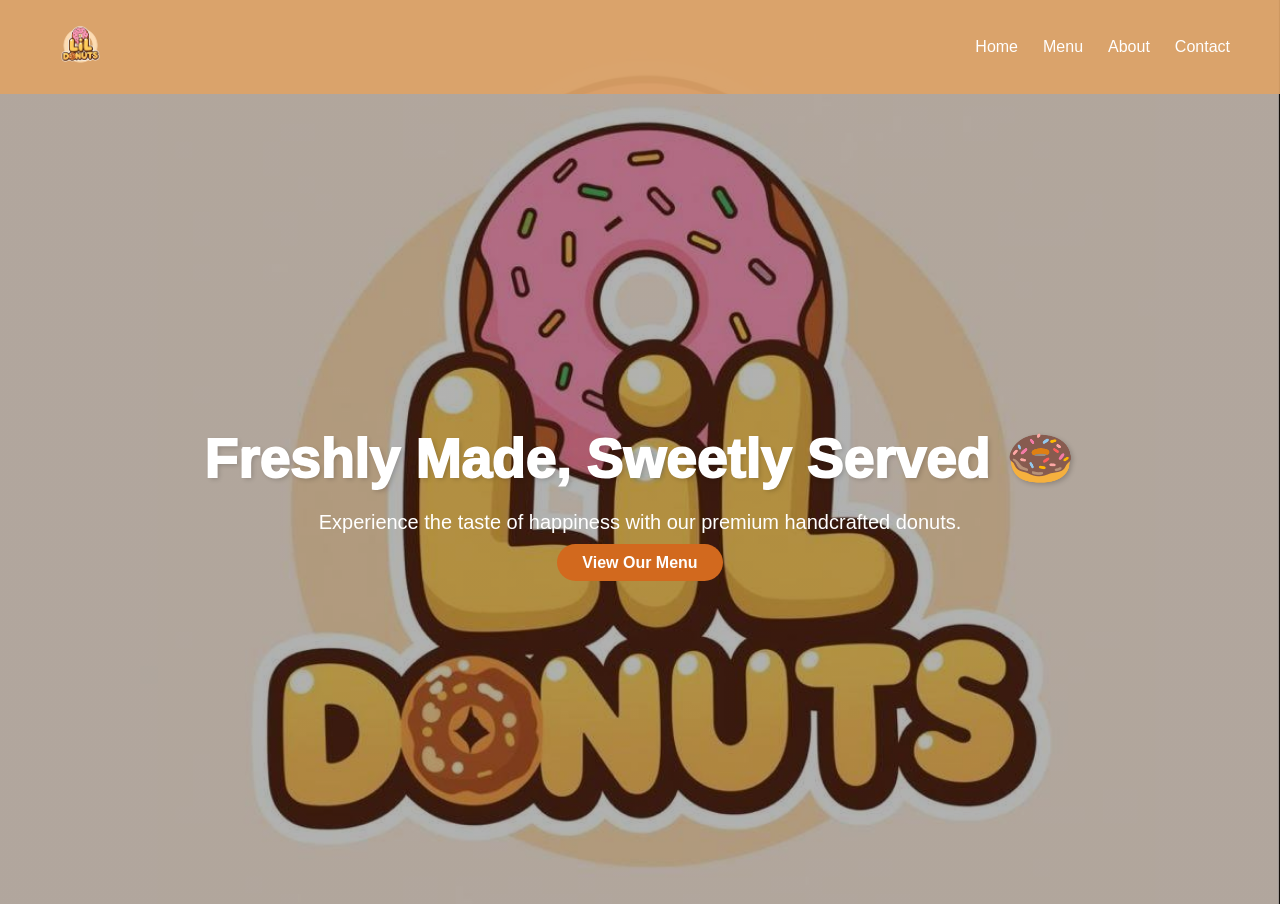
<file: index.html>
<!DOCTYPE html>
<html lang="en">
<head>
    <meta charset="UTF-8">
    <title>Lil Donuts - Home</title>
    <link rel="stylesheet" href="Style.css">
</head>
<body>

    <nav>
        <div class="logo">
            <a href="index.html">
                <img src="bg/logoicon.png" alt="Lil Donuts Logo">
            </a>
        </div>
        <ul>
            <li><a href="index.html">Home</a></li>
            <li><a href="menu.html">Menu</a></li>
            <li><a href="about.html">About</a></li>
            <li><a href="contact.html">Contact</a></li>
        </ul>
    </nav>

    <section class="hero">
        <div>
            <h1>Freshly Made, Sweetly Served 🍩</h1>
            <p>Experience the taste of happiness with our premium handcrafted donuts.</p>
            <a href="menu.html" class="btn">View Our Menu</a>
        </div>
    </section>

</body>

</html>
</file>
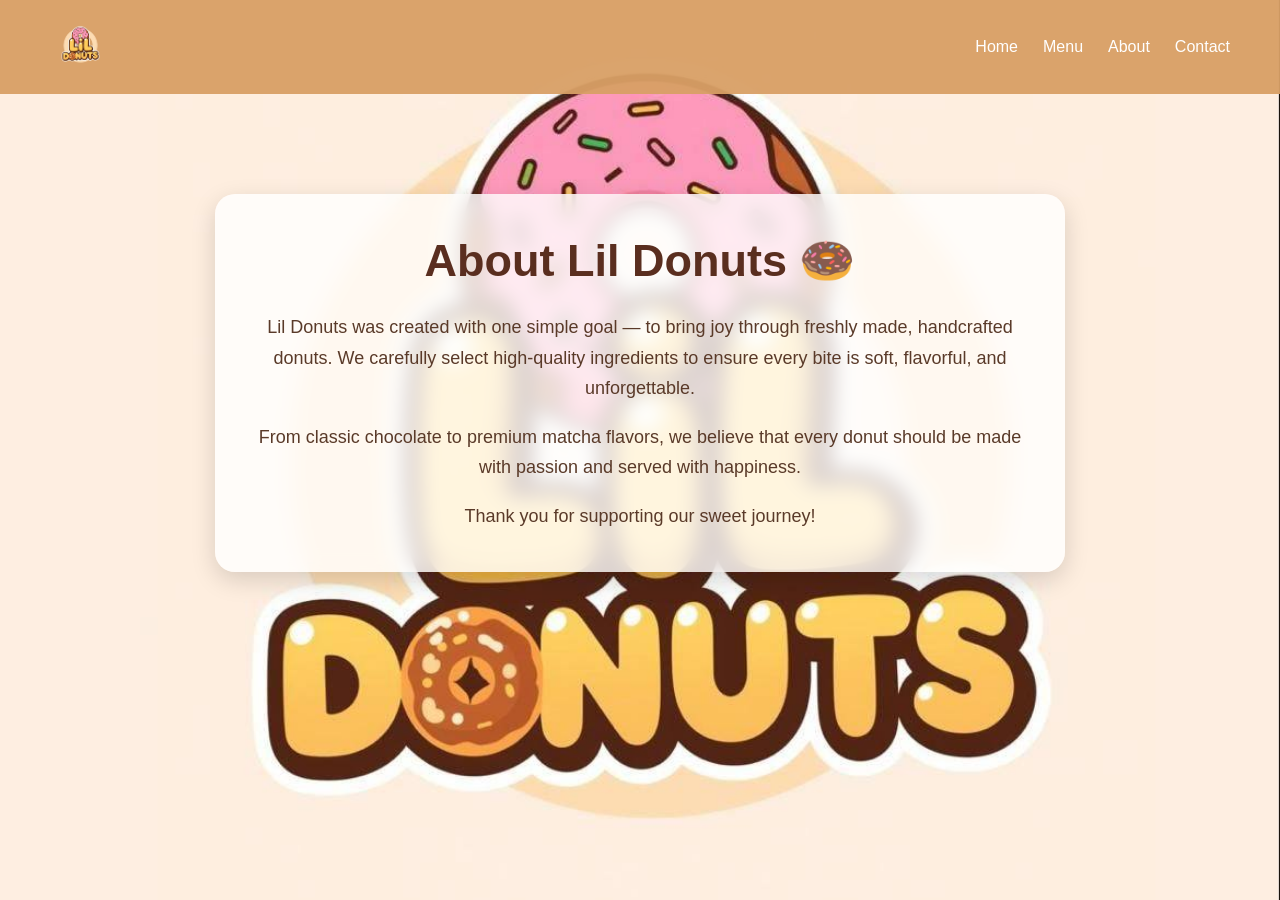
<file: about.html>
<!DOCTYPE html>
<html lang="en">
<head>
    <meta charset="UTF-8">
    <title>About - Lil Donuts</title>
    <link rel="stylesheet" href="Style.css">
</head>
<body>

    <nav>
        <div class="logo">
            <a href="index.html">
                <img src="bg/logoicon.png" alt="Lil Donuts Logo">
            </a>
        </div>
        <ul>
            <li><a href="index.html">Home</a></li>
            <li><a href="menu.html">Menu</a></li>
            <li><a href="about.html">About</a></li>
            <li><a href="contact.html">Contact</a></li>
        </ul>
    </nav>

    <div class="content">
        <h1>About Lil Donuts 🍩</h1>
        <p>
            Lil Donuts was created with one simple goal — to bring joy through freshly made,
            handcrafted donuts. We carefully select high-quality ingredients to ensure every
            bite is soft, flavorful, and unforgettable.
        </p>
        <br>
        <p>
            From classic chocolate to premium matcha flavors, we believe that every donut
            should be made with passion and served with happiness.
        </p>
        <br>
        <p>
            Thank you for supporting our sweet journey!
        </p>
    </div>

</body>

</html>
</file>
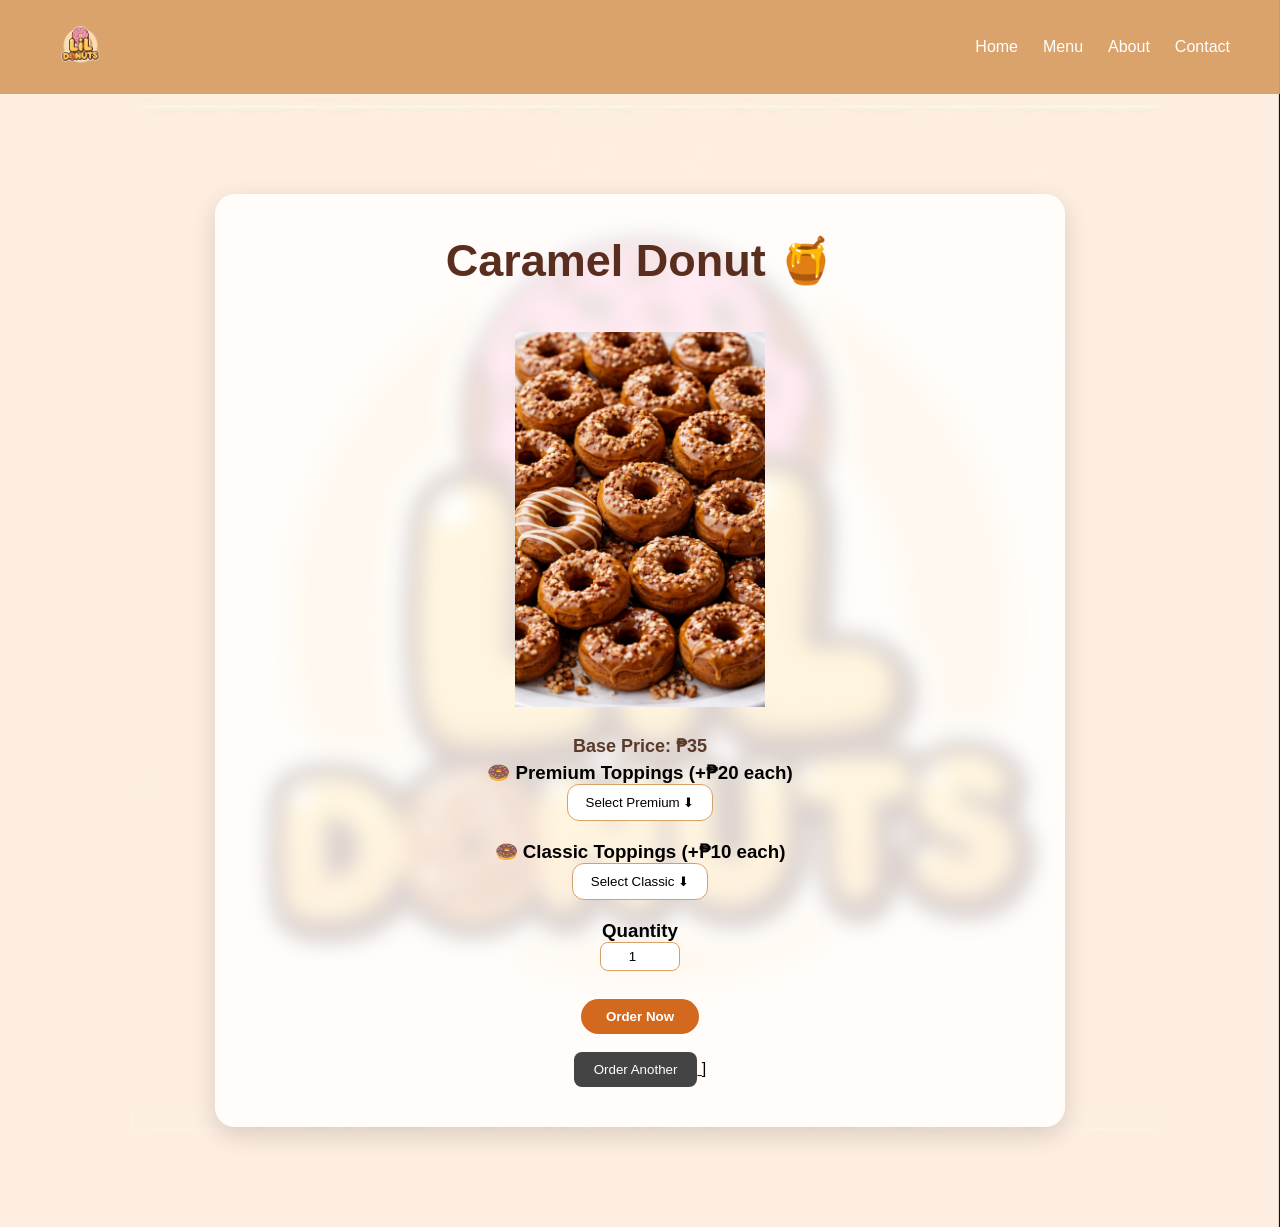
<file: Caramel.html>
<!DOCTYPE html>
<html lang="en">
<head>
<meta charset="UTF-8">
<title>Caramel - Lil Donuts</title>
<link rel="stylesheet" href="Style.css">
</head>
<body>

<nav>
    <div class="logo">
        <a href="index.html">
            <img src="bg/logoicon.png" alt="Lil Donuts Logo">
        </a>
    </div>
    <ul>
        <li><a href="index.html">Home</a></li>
        <li><a href="menu.html">Menu</a></li>
        <li><a href="about.html">About</a></li>
        <li><a href="contact.html">Contact</a></li>
    </ul>
</nav>

<div class="content">

<h1>Caramel Donut 🍯</h1>
<img src="bg/caramel.png" class="flavor-img">
<p class="price">Base Price: ₱35</p>

<h3>🍩 Premium Toppings (+₱20 each)</h3>
<div class="dropdown-check">
    <button class="dropdown-btn">Select Premium ⬇</button>
    <div class="dropdown-content">
        <label><input type="checkbox"> Chocolate Glaze</label>
        <label><input type="checkbox"> White Chocolate Drizzle</label>
        <label><input type="checkbox"> Caramel Drizzle</label>
        <label><input type="checkbox"> Nuts (Almond / Hazelnut)</label>
        <label><input type="checkbox"> Berry Jam / Fruit Filling</label>
    </div>
</div>

<h3>🍩 Classic Toppings (+₱10 each)</h3>
<div class="dropdown-check">
    <button class="dropdown-btn">Select Classic ⬇</button>
    <div class="dropdown-content">
        <label><input type="checkbox"> Powdered Sugar</label>
        <label><input type="checkbox"> Granulated Sugar</label>
        <label><input type="checkbox"> Cinnamon Sugar</label>
        <label><input type="checkbox"> Glaze Sugar Coating</label>
        <label><input type="checkbox"> Sprinkles</label>
    </div>
</div>

<h3>Quantity</h3>
<input type="number" min="1" value="1" class="qty">

<br><br>
<button class="btn">Order Now</button>

<br><br>
<a href="menu.html">
    <button class="btn-secondary">Order Another</button>
</a>]

</div>
</body>

</html>
</file>
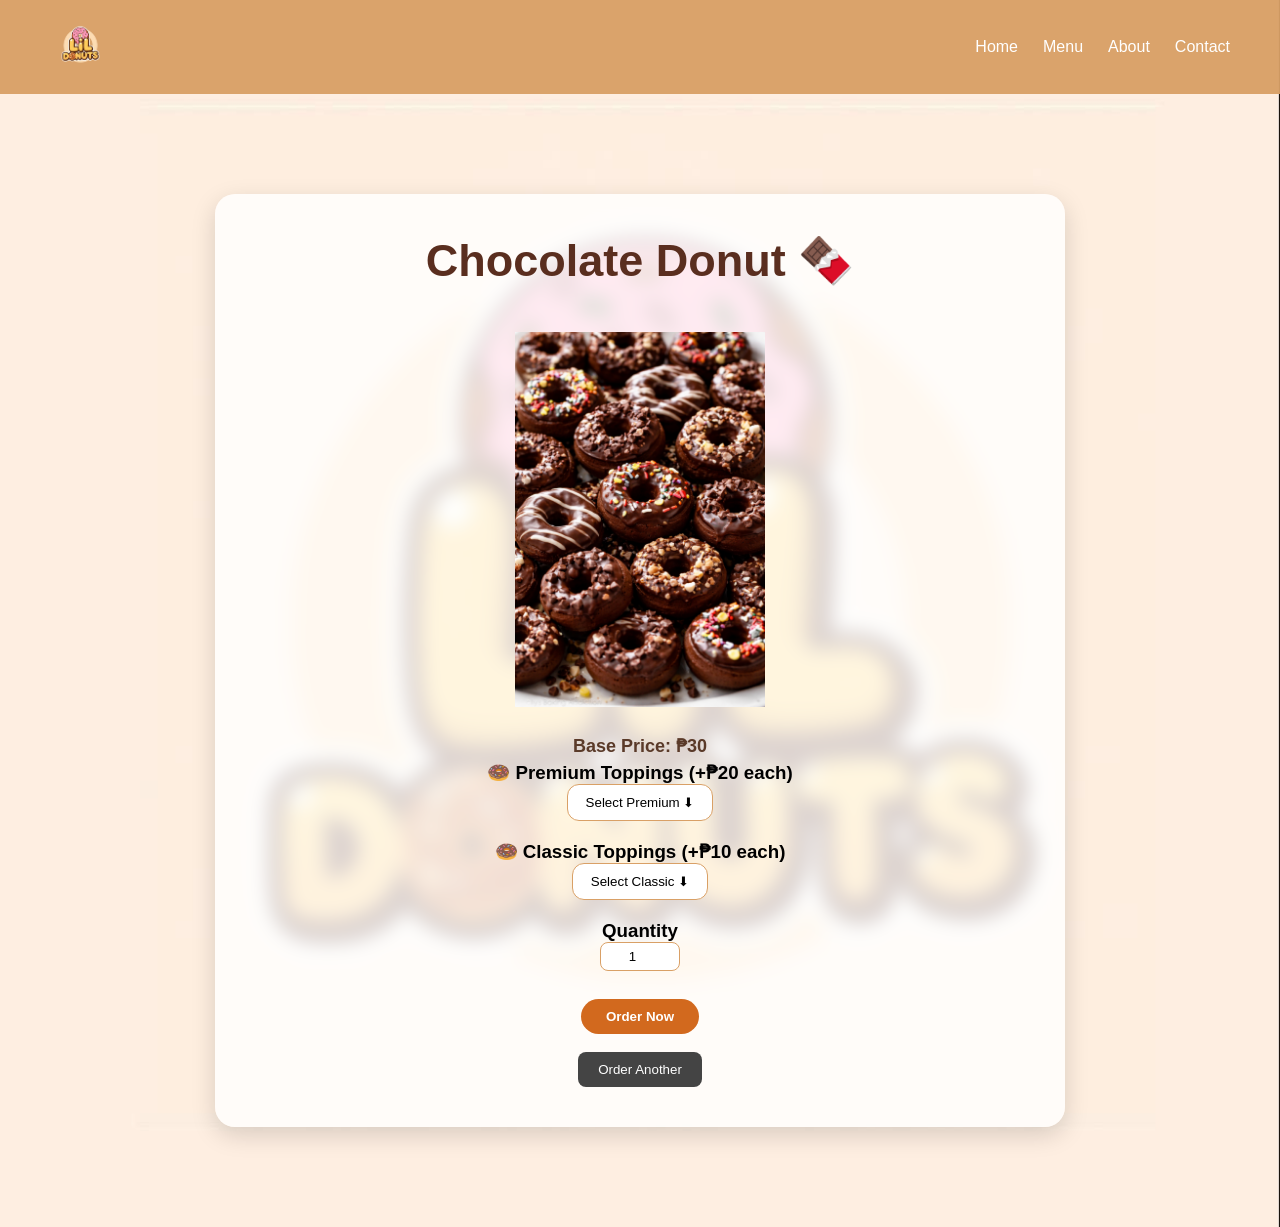
<file: Chocolate.html>
<!DOCTYPE html>
<html lang="en">
<head>
<meta charset="UTF-8">
<title>Chocolate - Lil Donuts</title>
<link rel="stylesheet" href="Style.css">
</head>
<body>

<nav>
    <div class="logo">
        <a href="index.html">
            <img src="bg/logoicon.png" alt="Lil Donuts Logo">
        </a>
    </div>
    <ul>
        <li><a href="index.html">Home</a></li>
        <li><a href="menu.html">Menu</a></li>
        <li><a href="about.html">About</a></li>
        <li><a href="contact.html">Contact</a></li>
    </ul>
</nav>

<div class="content">

<h1>Chocolate Donut 🍫</h1>
<img src="bg/chocolate.png" class="flavor-img">
<p class="price">Base Price: ₱30</p>

<h3>🍩 Premium Toppings (+₱20 each)</h3>
<div class="dropdown-check">
    <button class="dropdown-btn">Select Premium ⬇</button>
    <div class="dropdown-content">
        <label><input type="checkbox"> Chocolate Glaze</label>
        <label><input type="checkbox"> White Chocolate Drizzle</label>
        <label><input type="checkbox"> Caramel Drizzle</label>
        <label><input type="checkbox"> Nuts (Almond / Hazelnut)</label>
        <label><input type="checkbox"> Berry Jam / Fruit Filling</label>
    </div>
</div>

<h3>🍩 Classic Toppings (+₱10 each)</h3>
<div class="dropdown-check">
    <button class="dropdown-btn">Select Classic ⬇</button>
    <div class="dropdown-content">
        <label><input type="checkbox"> Powdered Sugar</label>
        <label><input type="checkbox"> Granulated Sugar</label>
        <label><input type="checkbox"> Cinnamon Sugar</label>
        <label><input type="checkbox"> Glaze Sugar Coating</label>
        <label><input type="checkbox"> Sprinkles</label>
    </div>
</div>

<h3>Quantity</h3>
<input type="number" min="1" value="1" class="qty">

<br><br>
<button class="btn">Order Now</button>

<br><br>
<a href="menu.html">
    <button class="btn-secondary">Order Another</button>
</a>

</div>
</body>

</html>
</file>
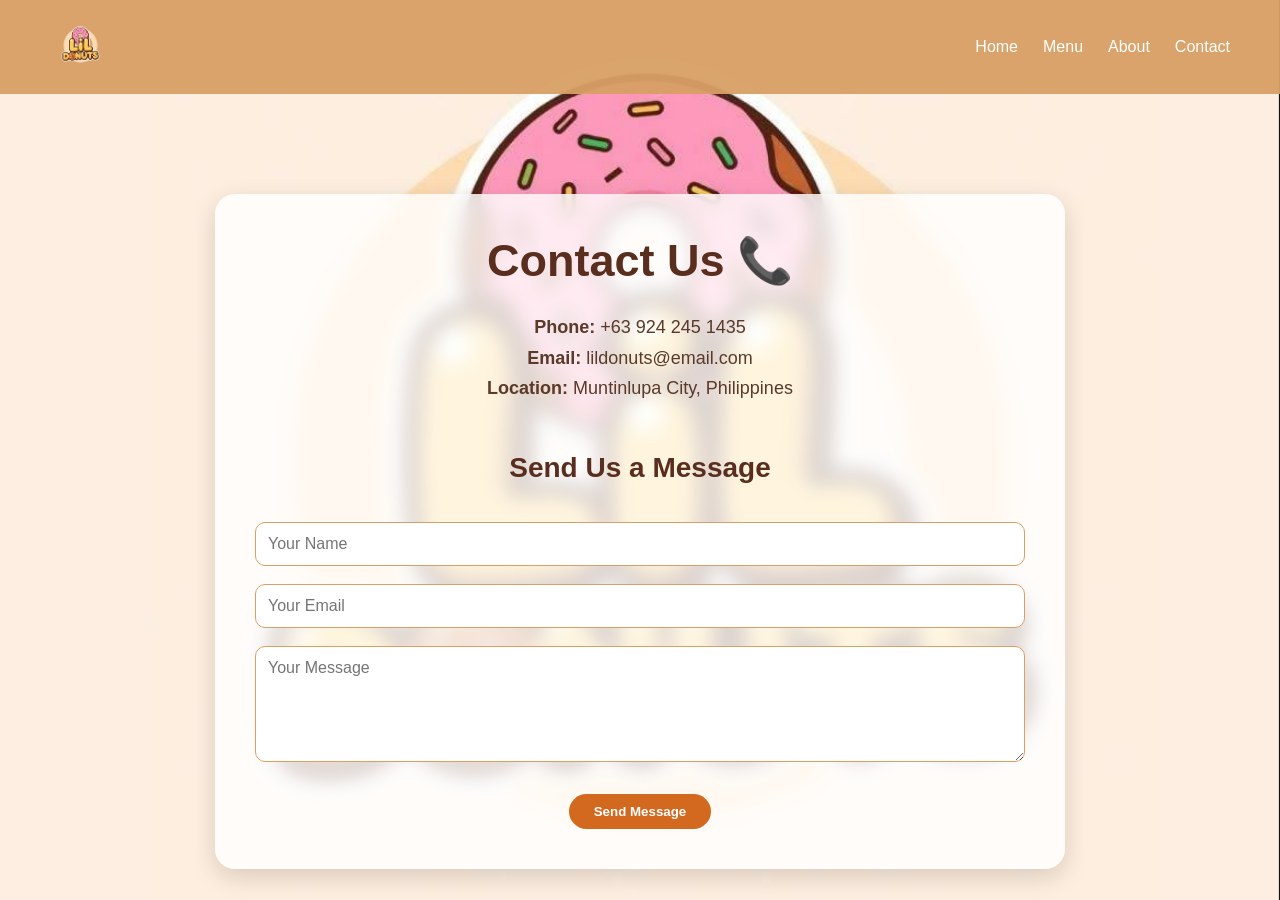
<file: contact.html>
<!DOCTYPE html>
<html lang="en">
<head>
    <meta charset="UTF-8">
    <title>Contact - Lil Donuts</title>
    <link rel="stylesheet" href="Style.css">
</head>
<body>

    <nav>
        <div class="logo">
            <a href="index.html">
                <img src="bg/logoicon.png" alt="Lil Donuts Logo">
            </a>
        </div>
        <ul>
            <li><a href="index.html">Home</a></li>
            <li><a href="menu.html">Menu</a></li>
            <li><a href="about.html">About</a></li>
            <li><a href="contact.html">Contact</a></li>
        </ul>
    </nav>

    <div class="content">
        <h1>Contact Us 📞</h1>
        <p><strong>Phone:</strong> +63 924 245 1435</p>
        <p><strong>Email:</strong> lildonuts@email.com</p>
        <p><strong>Location:</strong> Muntinlupa City, Philippines</p>
        <br>

        <h2>Send Us a Message</h2>
        <br>

        <form>
            <input type="text" placeholder="Your Name" required><br><br>
            <input type="email" placeholder="Your Email" required><br><br>
            <textarea placeholder="Your Message" rows="5" required></textarea><br><br>
            <button type="submit" class="btn">Send Message</button>
        </form>
    </div>

</body>

</html>
</file>
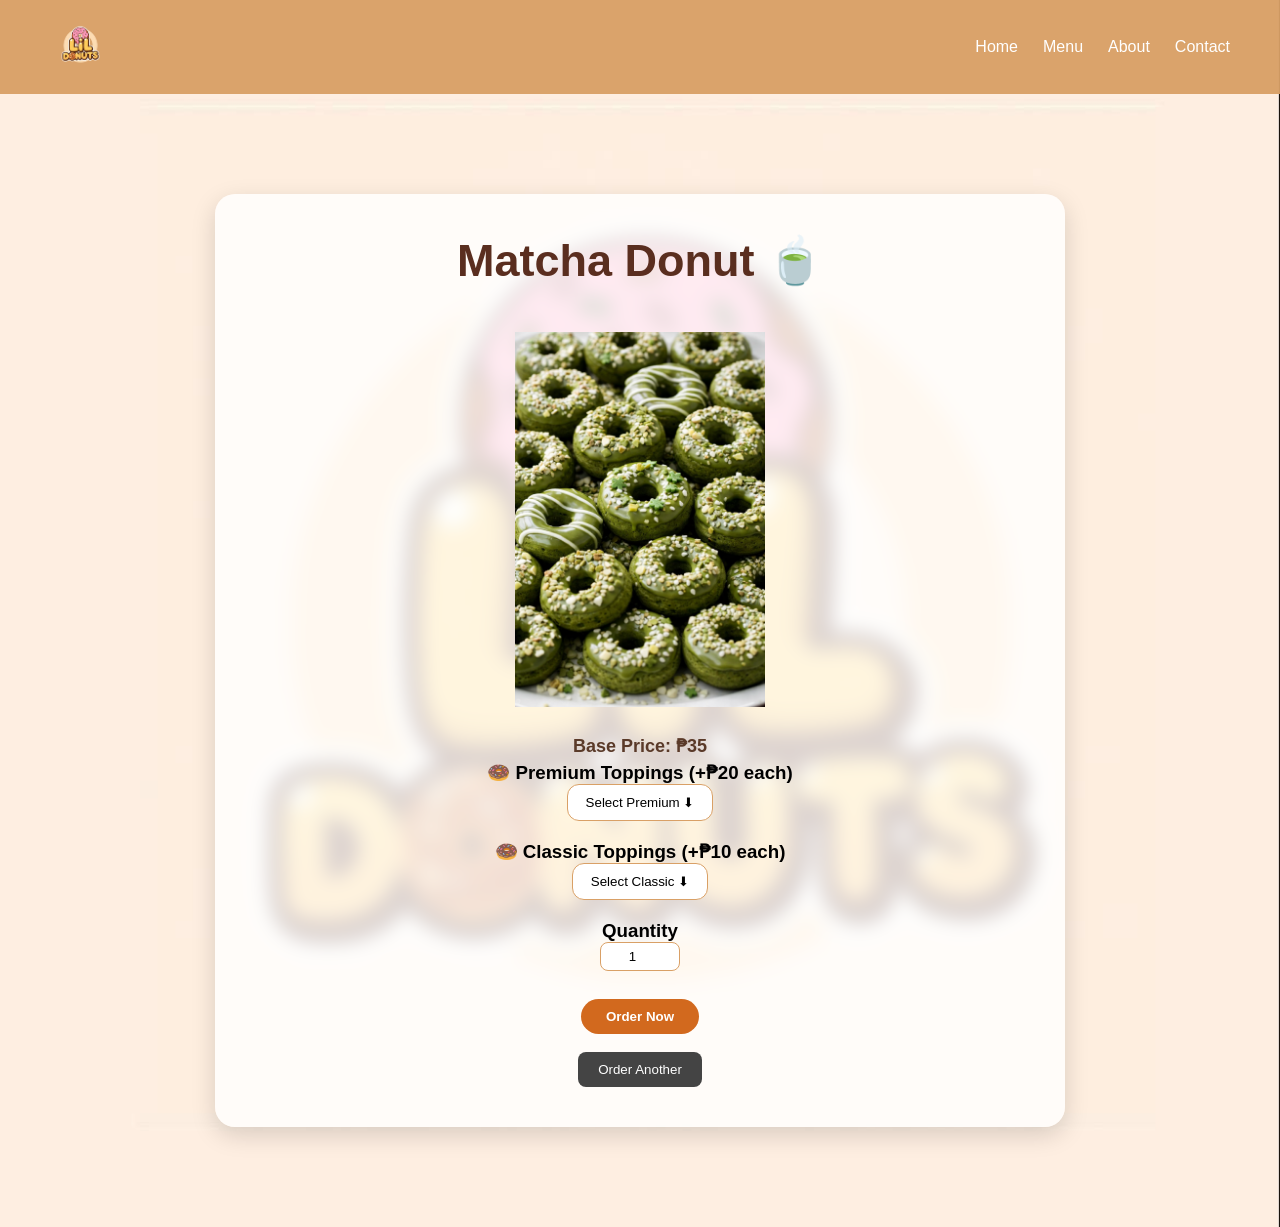
<file: Matcha.html>
<!DOCTYPE html>
<html lang="en">
<head>
<meta charset="UTF-8">
<title>Matcha - Lil Donuts</title>
<link rel="stylesheet" href="Style.css">
</head>
<body>

<nav>
    <div class="logo">
        <a href="index.html">
            <img src="bg/logoicon.png" alt="Lil Donuts Logo">
        </a>
    </div>
    <ul>
        <li><a href="index.html">Home</a></li>
        <li><a href="menu.html">Menu</a></li>
        <li><a href="about.html">About</a></li>
        <li><a href="contact.html">Contact</a></li>
    </ul>
</nav>

<div class="content">

<h1>Matcha Donut 🍵</h1>
<img src="bg/matcha.png" class="flavor-img">
<p class="price">Base Price: ₱35</p>

<!-- SAME DROPDOWN STRUCTURE AS CHOCOLATE -->

<h3>🍩 Premium Toppings (+₱20 each)</h3>
<div class="dropdown-check">
    <button class="dropdown-btn">Select Premium ⬇</button>
    <div class="dropdown-content">
        <label><input type="checkbox"> Chocolate Glaze</label>
        <label><input type="checkbox"> White Chocolate Drizzle</label>
        <label><input type="checkbox"> Caramel Drizzle</label>
        <label><input type="checkbox"> Nuts (Almond / Hazelnut)</label>
        <label><input type="checkbox"> Berry Jam / Fruit Filling</label>
    </div>
</div>

<h3>🍩 Classic Toppings (+₱10 each)</h3>
<div class="dropdown-check">
    <button class="dropdown-btn">Select Classic ⬇</button>
    <div class="dropdown-content">
        <label><input type="checkbox"> Powdered Sugar</label>
        <label><input type="checkbox"> Granulated Sugar</label>
        <label><input type="checkbox"> Cinnamon Sugar</label>
        <label><input type="checkbox"> Glaze Sugar Coating</label>
        <label><input type="checkbox"> Sprinkles</label>
    </div>
</div>

<h3>Quantity</h3>
<input type="number" min="1" value="1" class="qty">

<br><br>
<button class="btn">Order Now</button>

<br><br>
<a href="menu.html">
    <button class="btn-secondary">Order Another</button>
</a>

</div>
</body>

</html>
</file>
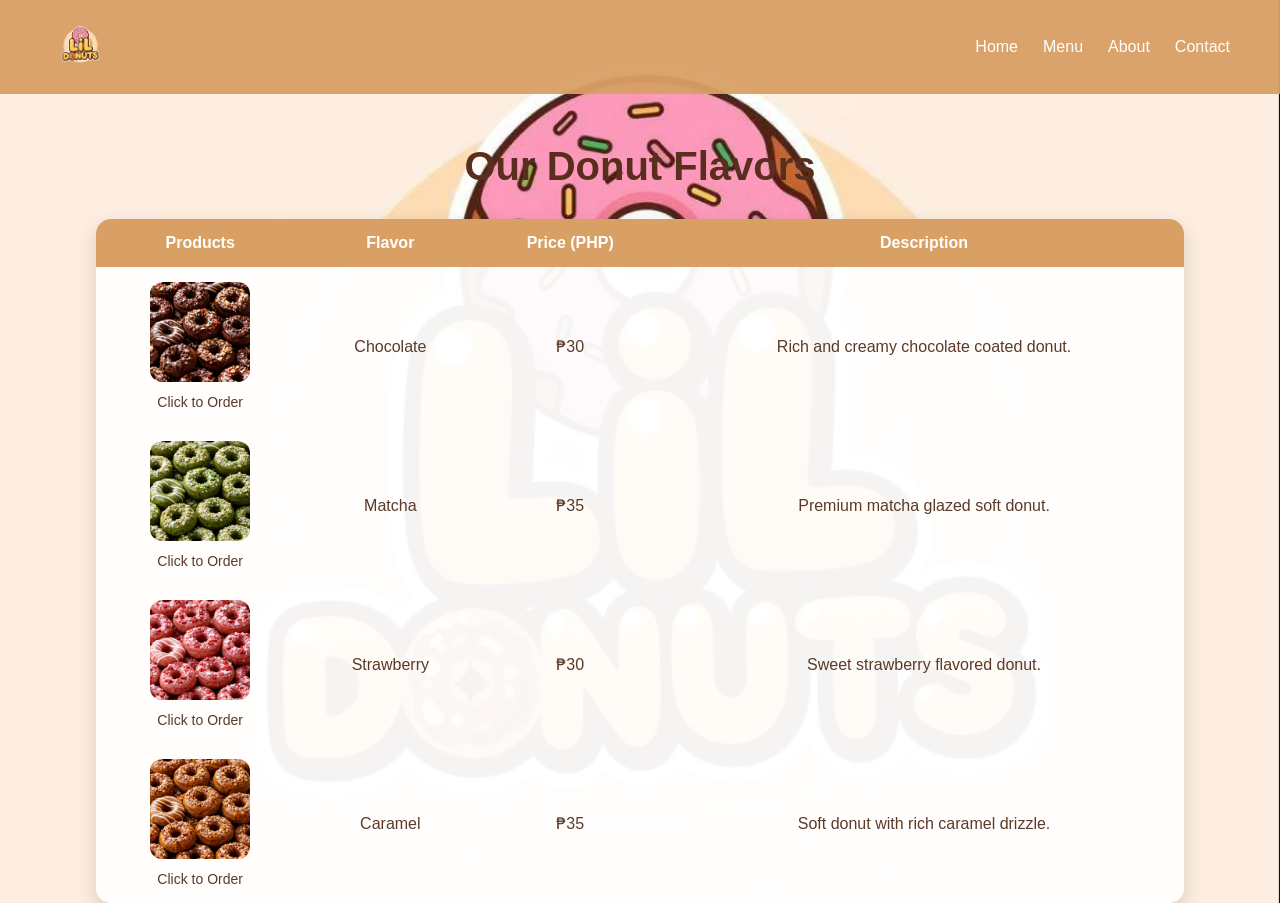
<file: menu.html>
<!DOCTYPE html>
<html lang="en">
<head>
    <meta charset="UTF-8">
    <title>Lil Donuts - Menu</title>
    <link rel="stylesheet" href="Style.css">
</head>
<body>

    <nav>
        <div class="logo">
            <a href="index.html">
                <img src="bg/logoicon.png" alt="Lil Donuts Logo">
            </a>
        </div>
        <ul>
            <li><a href="index.html">Home</a></li>
            <li><a href="menu.html">Menu</a></li>
            <li><a href="about.html">About</a></li>
            <li><a href="contact.html">Contact</a></li>
        </ul>
    </nav>

    <h1 class="menu-title">Our Donut Flavors</h1>

    <div class="table-container">
        <table>
            <thead>
                <tr>
                    <th>Products</th>
                    <th>Flavor</th>
                    <th>Price (PHP)</th>
                    <th>Description</th>
                </tr>
            </thead>
            <tbody>

                <tr>
                    <td>
                        <a href="Chocolate.html" class="menu-link">
                            <img src="bg/chocolate.png" alt="Chocolate Donut">
                            <p class="order-text">Click to Order</p>
                        </a>
                    </td>
                    <td>Chocolate</td>
                    <td>₱30</td>
                    <td>Rich and creamy chocolate coated donut.</td>
                </tr>

                <tr>
                    <td>
                        <a href="Matcha.html" class="menu-link">
                            <img src="bg/matcha.png" alt="Matcha Donut">
                            <p class="order-text">Click to Order</p>
                        </a>
                    </td>
                    <td>Matcha</td>
                    <td>₱35</td>
                    <td>Premium matcha glazed soft donut.</td>
                </tr>

                <tr>
                    <td>
                        <a href="Strawberry.html" class="menu-link">
                            <img src="bg/strawberry.png" alt="Strawberry Donut">
                            <p class="order-text">Click to Order</p>
                        </a>
                    </td>
                    <td>Strawberry</td>
                    <td>₱30</td>
                    <td>Sweet strawberry flavored donut.</td>
                </tr>

                <tr>
                    <td>
                        <a href="Caramel.html" class="menu-link">
                            <img src="bg/caramel.png" alt="Caramel Donut">
                            <p class="order-text">Click to Order</p>
                        </a>
                    </td>
                    <td>Caramel</td>
                    <td>₱35</td>
                    <td>Soft donut with rich caramel drizzle.</td>
                </tr>

            </tbody>
        </table>
    </div>

</body>

</html>
</file>
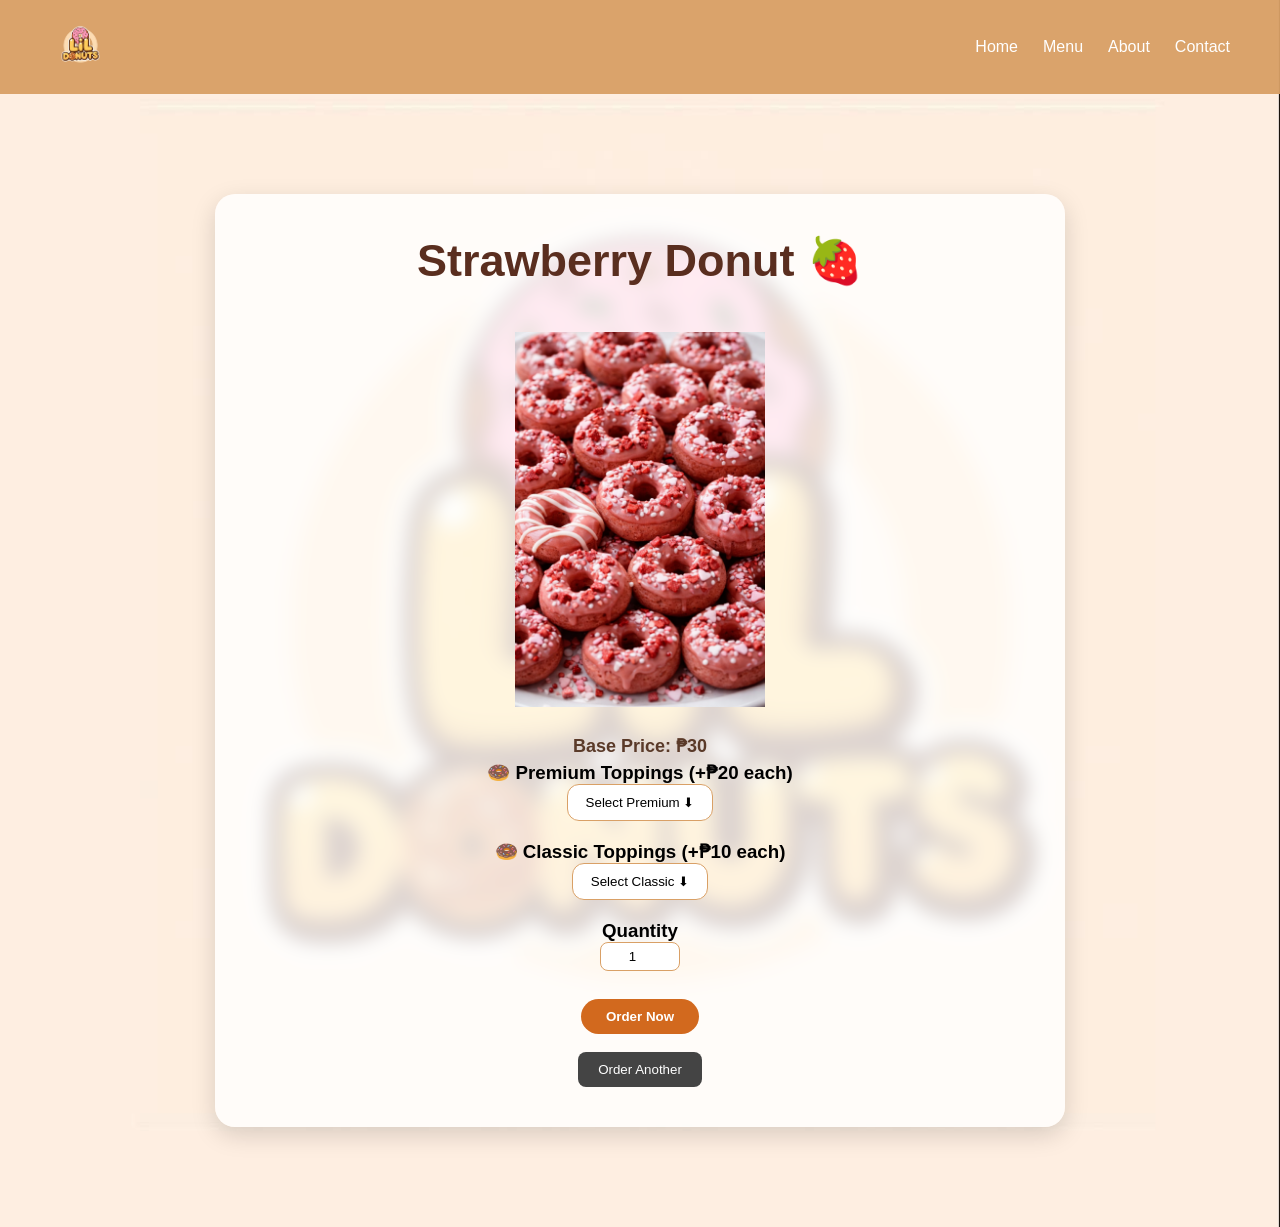
<file: Strawberry.html>
<!DOCTYPE html>
<html lang="en">
<head>
<meta charset="UTF-8">
<title>Strawberry - Lil Donuts</title>
<link rel="stylesheet" href="Style.css">
</head>
<body>

<nav>
    <div class="logo">
        <a href="index.html">
            <img src="bg/logoicon.png" alt="Lil Donuts Logo">
        </a>
    </div>
    <ul>
        <li><a href="index.html">Home</a></li>
        <li><a href="menu.html">Menu</a></li>
        <li><a href="about.html">About</a></li>
        <li><a href="contact.html">Contact</a></li>
    </ul>
</nav>

<div class="content">

<h1>Strawberry Donut 🍓</h1>
<img src="bg/strawberry.png" class="flavor-img">
<p class="price">Base Price: ₱30</p>

<h3>🍩 Premium Toppings (+₱20 each)</h3>
<div class="dropdown-check">
    <button class="dropdown-btn">Select Premium ⬇</button>
    <div class="dropdown-content">
        <label><input type="checkbox"> Chocolate Glaze</label>
        <label><input type="checkbox"> White Chocolate Drizzle</label>
        <label><input type="checkbox"> Caramel Drizzle</label>
        <label><input type="checkbox"> Nuts (Almond / Hazelnut)</label>
        <label><input type="checkbox"> Berry Jam / Fruit Filling</label>
    </div>
</div>

<h3>🍩 Classic Toppings (+₱10 each)</h3>
<div class="dropdown-check">
    <button class="dropdown-btn">Select Classic ⬇</button>
    <div class="dropdown-content">
        <label><input type="checkbox"> Powdered Sugar</label>
        <label><input type="checkbox"> Granulated Sugar</label>
        <label><input type="checkbox"> Cinnamon Sugar</label>
        <label><input type="checkbox"> Glaze Sugar Coating</label>
        <label><input type="checkbox"> Sprinkles</label>
    </div>
</div>

<h3>Quantity</h3>
<input type="number" min="1" value="1" class="qty">

<br><br>
<button class="btn">Order Now</button>

<br><br>
<a href="menu.html">
    <button class="btn-secondary">Order Another</button>
</a>

</div>
</body>

</html>
</file>
<file: Style.css>
* {
    margin: 0;
    padding: 0;
    box-sizing: border-box;
    font-family: 'Segoe UI', sans-serif;
}

body {
    min-height: 100vh;
    background-color: #fff8f2;
    text-align: center;
}

/* NAVIGATION */
nav {
    display: flex;
    justify-content: space-between;
    align-items: center;
    padding: 15px 50px;
    background-color: rgba(217, 160, 102, 0.95);
}

.logo {
    display: flex;
    align-items: center;
}

.logo img {
    width: 60px;
    height: 60px;
    object-fit: cover;
}

nav ul {
    list-style: none;
    display: flex;
    gap: 25px;
}

nav ul li a {
    text-decoration: none;
    color: white;
    font-weight: 500;
}

nav ul li a:hover {
    color: #5a3a29;
}

/* HERO SECTION */
.hero {
    height: 90vh;
    background: linear-gradient(rgba(0,0,0,0.3), rgba(0,0,0,0.3)),
                url("bg/LILDONUTS.jpg") center/cover no-repeat;
    display: flex;
    justify-content: center;
    align-items: center;
    text-align: center;
    color: white;
}

.hero h1 {
    font-size: 55px;
    -webkit-text-stroke: 2px white;
    text-shadow: 2px 2px 5px rgba(0,0,0,0.2);
}

.hero p {
    font-size: 20px;
    margin: 20px 0;
}

.btn {
    background-color: #d9a066;
    color: white;
    padding: 12px 30px;
    text-decoration: none;
    border-radius: 25px;
    font-weight: bold;
}

.btn:hover {
    background-color: #5a3a29;
}

/* MENU PAGE */
.menu-title {
    font-size: 40px;
    color: #5a2e1f;
    margin: 50px 0 30px;
}

.table-container {
    display: flex;
    justify-content: center;
}

table {
    width: 85%;
    border-collapse: collapse;
    background-color: rgba(255, 255, 255, 0.95);
    border-radius: 15px;
    overflow: hidden;
    box-shadow: 0 8px 20px rgba(0, 0, 0, 0.15);
}

th {
    background-color: #d9a066;
    color: white;
    padding: 15px;
}

td {
    padding: 15px;
    color: #5a3a29;
}

tr:hover {
    background-color: #fff3e6;
}

td img {
    width: 100px;
    height: 100px;
    object-fit: cover;
    border-radius: 12px;
}
/* About & Contact content box */
.content {
    max-width: 850px;
    margin: 100px auto;
    padding: 50px;
    background: rgba(255, 255, 255, 0.80);
    border-radius: 20px;
    backdrop-filter: blur(10px);
    box-shadow: 0 8px 25px rgba(0, 0, 0, 0.15);
}

/* Headings */
.content h1 {
    font-size: 45px;
    color: #5a2e1f;
    margin-bottom: 25px;
}

.content h2 {
    margin-top: 30px;
    font-size: 28px;
    color: #5a2e1f;
}

/* Paragraph */
.content p {
    font-size: 18px;
    color: #5a3a29;
    line-height: 1.7;
}

/* Contact form */
form {
    margin-top: 20px;
}

/* Inputs */
form input,
form textarea {
    width: 100%;
    padding: 12px;
    border-radius: 10px;
    border: 1px solid #d9a066;
    font-size: 16px;
    outline: none;
}

/* Focus effect */
form input:focus,
form textarea:focus {
    border-color: #5a3a29;
    box-shadow: 0 0 8px rgba(90, 58, 41, 0.3);
}

/* Button fix */
button.btn {
    border: none;
    cursor: pointer;
    margin-top: 10px;
}
body {
    min-height: 100vh;
    background-image: url("bg/LILDONUTS.jpg");
    background-size: cover;
    background-position: center;
    background-repeat: no-repeat;
    text-align: center;
    opacity: 1.0;
}
table td a img {
    transition: 0.3s;
    cursor: pointer;
}

table td a img:hover {
    transform: scale(1.1);
}
.menu-link {
    text-decoration: none;
    color: inherit;
    display: inline-block;
}

.menu-link img {
    transition: 0.3s;
    cursor: pointer;
}

.menu-link img:hover {
    transform: scale(1.1);
}

.order-text {
    margin-top: 8px;
    font-size: 14px;
    color: #5a3a29;
    font-weight: 500;
}
.content {
    text-align: center;
    padding: 40px;
}

.flavor-img {
    width: 250px;
    margin: 20px 0;
}

.price {
    font-size: 20px;
    font-weight: bold;
    color: #5a2e1f;
}

.dropdown-check {
    position: relative;
    display: inline-block;
    margin-bottom: 20px;
}

.dropdown-btn {
    padding: 10px 18px;
    border-radius: 12px;
    border: 1px solid #d9a066;
    background: white;
    cursor: pointer;
}

.dropdown-content {
    display: none;
    position: absolute;
    background: #fff;
    min-width: 240px;
    border: 1px solid #d9a066;
    border-radius: 12px;
    padding: 12px;
    text-align: left;
    z-index: 1;
}

.dropdown-content label {
    display: block;
    margin: 6px 0;
}

.dropdown-check:hover .dropdown-content {
    display: block;
}

.qty {
    width: 80px;
    padding: 6px;
    text-align: center;
    border-radius: 8px;
    border: 1px solid #d9a066;
}

.btn {
    padding: 10px 25px;
    background-color: #d2691e;
    color: white;
    border: none;
    border-radius: 20px;
    cursor: pointer;
}

.btn:hover {
    background-color: #a0522d;
}
.btn-secondary {
    background-color: #444;
    color: white;
    padding: 10px 20px;
    border: none;
    border-radius: 8px;
    cursor: pointer;
}

.btn-secondary:hover {
    background-color: #222;
}
</file>
